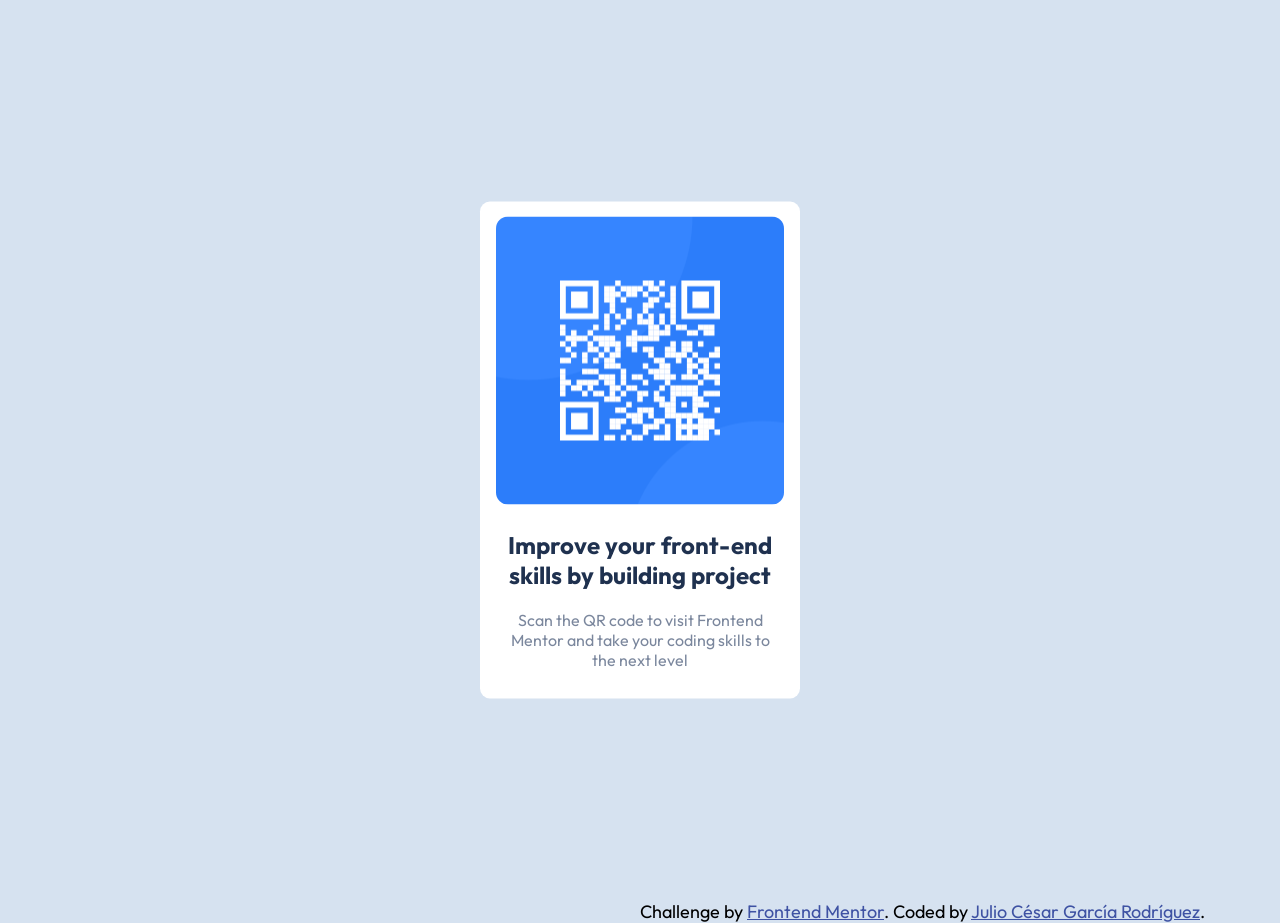
<file: index.html>
<!DOCTYPE html>
<html lang="en">
<head>
  <meta charset="UTF-8">
  <meta name="viewport" content="width=device-width, initial-scale=1.0"> <!-- displays site properly based on user's device -->
  <link rel="icon" type="image/png" sizes="32x32" href="./images/favicon-32x32.png">
  <link rel="stylesheet" href="./style/index.css">
  <title>Frontend Mentor | QR code component</title>
</head>
<body >
  <main>
    <section class="container">
      <img class="qr-code" src="./images/image-qr-code.png" alt="image of QR">
      <section class="text">
        <h2>Improve your front-end skills by building project</h2>
        <p>Scan the QR code to visit Frontend Mentor and take your coding skills to the next level</p>
      </section>
    </section>
  </main>
  <footer class="attribution">
    Challenge by <a href="https://www.frontendmentor.io?ref=challenge" target="_blank">Frontend Mentor</a>. 
    Coded by <a href="https://www.frontendmentor.io/profile/IuliusCaesarGR" target="_blank">Julio César García Rodríguez</a>.
  </footer>
</body>
</html>
</file>
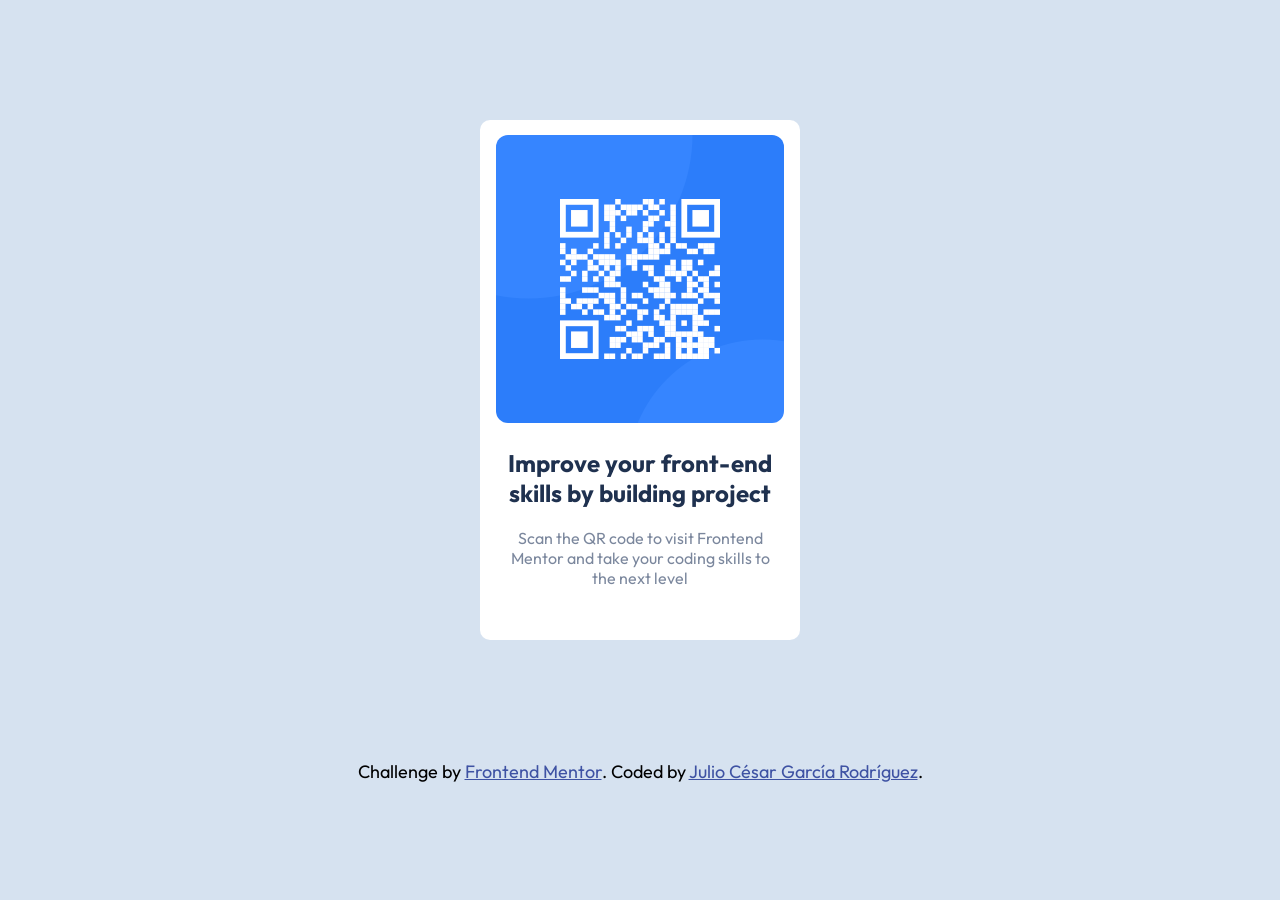
<file: Qrcode/index.html>
<!DOCTYPE html>
<html lang="en">
<head>
  <meta charset="UTF-8">
  <meta name="viewport" content="width=device-width, initial-scale=1.0"> <!-- displays site properly based on user's device -->
  <link rel="icon" type="image/png" sizes="32x32" href="./images/favicon-32x32.png">
  <link rel="stylesheet" href="./style/index.css">
  <title>Frontend Mentor | QR code component</title>
</head>
<body class="main">
  <div>
    <section class="container">
      <img class="qr-code" src="./images/image-qr-code.png" alt="image of QR">
      <section class="text">
        <h2>Improve your front-end skills by building project</h2>
        <p>Scan the QR code to visit Frontend Mentor and take your coding skills to the next level</p>
      </section>
    </section>
  </div>
  <div class="attribution">
    Challenge by <a href="https://www.frontendmentor.io?ref=challenge" target="_blank">Frontend Mentor</a>. 
    Coded by <a href="https://www.frontendmentor.io/profile/IuliusCaesarGR" target="_blank">Julio César García Rodríguez</a>.
  </div>
</body>
</html>
</file>
<file: style/index.css>
/* <----- Variables -----> */
@import url('https://fonts.googleapis.com/css2?family=Outfit:wght@100..900&display=swap');
/* <--- Colors ---> */
:root {
 --back: hsl(212, 45%, 89%);
 --text: #1f314f;
 --subtext: hsl(220, 15%, 55%);
 --main-contain: hsl(0, 0%, 100%);
 --Dark-blue: hsl(218, 44%, 22%);
 --text-size: 15px;
 --font: "Outfit", sans-serif;
}
*{
    box-sizing: border-box;
    margin: 0;
    padding: 0;
}
body {
    font-family: var(--font);
    width: 100vw;
    height: auto;
    background-color: var(--back);
    
}
.container{
    width: 320px;
    height: 497px;
    background-color: var(--main-contain);
    display: flex;
    flex-direction: column;
    border-radius: 10px;
    position: relative;
    top: 50vh;
    left: 50vw;
    transform: translate(-50%, -50%);
}
.qr-code{
    width: 90%;
    margin: 15px auto;
    border-radius: 12px;
}
/* Nesting for reducing lines code */
.text{
    padding: 0 25px;
    text-align: center;
    font-weight: 400;
    h2{
        color: var(--text);
        margin: 10px 0px 20px 0px;
        font-weight: 700;
    }
    p{
        color: var(--subtext);
    }
}

/* Footer, it's outside the project*/
.attribution { 
    font-size: 18px;
    position: absolute;
    top: 100%;
    left: 50%;
    a {
    color: hsl(228, 45%, 44%);
}
}
</file>
<file: Qrcode/style/index.css>
/* <----- Variables -----> */
@import url('https://fonts.googleapis.com/css2?family=Outfit:wght@100..900&display=swap');
/* <--- Colors ---> */
:root {
 --back: hsl(212, 45%, 89%);
 --text: #1f314f;
 --subtext: hsl(220, 15%, 55%);
 --main-contain: hsl(0, 0%, 100%);
 --Dark-blue: hsl(218, 44%, 22%);
 --text-size: 15px;
 --font: "Outfit", sans-serif;
}
*{
    box-sizing: border-box;
    margin: 0;
    padding: 0;
}
.main {
    font-family: var(--font);
    width: 100vw;
    height: auto;
    background-color: var(--back);
    
}
.container{
    width: 320px;
    height: 520px;
    background-color: var(--main-contain);
    display: flex;
    flex-direction: column;
    border-radius: 10px;
    margin: 120px auto;
}
.qr-code{
    width: 90%;
    margin: 15px auto;
    border-radius: 12px;
}
.text{
    padding: 0 25px;
    text-align: center;
    font-weight: 400;
}
h2{
    color: var(--text);
    margin: 10px 0px 20px 0px;
    font-weight: 700;
}
p{
    color: var(--subtext);
}

.attribution { 
    font-size: 18px;
    text-align: center;
}
.attribution a {
    color: hsl(228, 45%, 44%);
}
</file>
